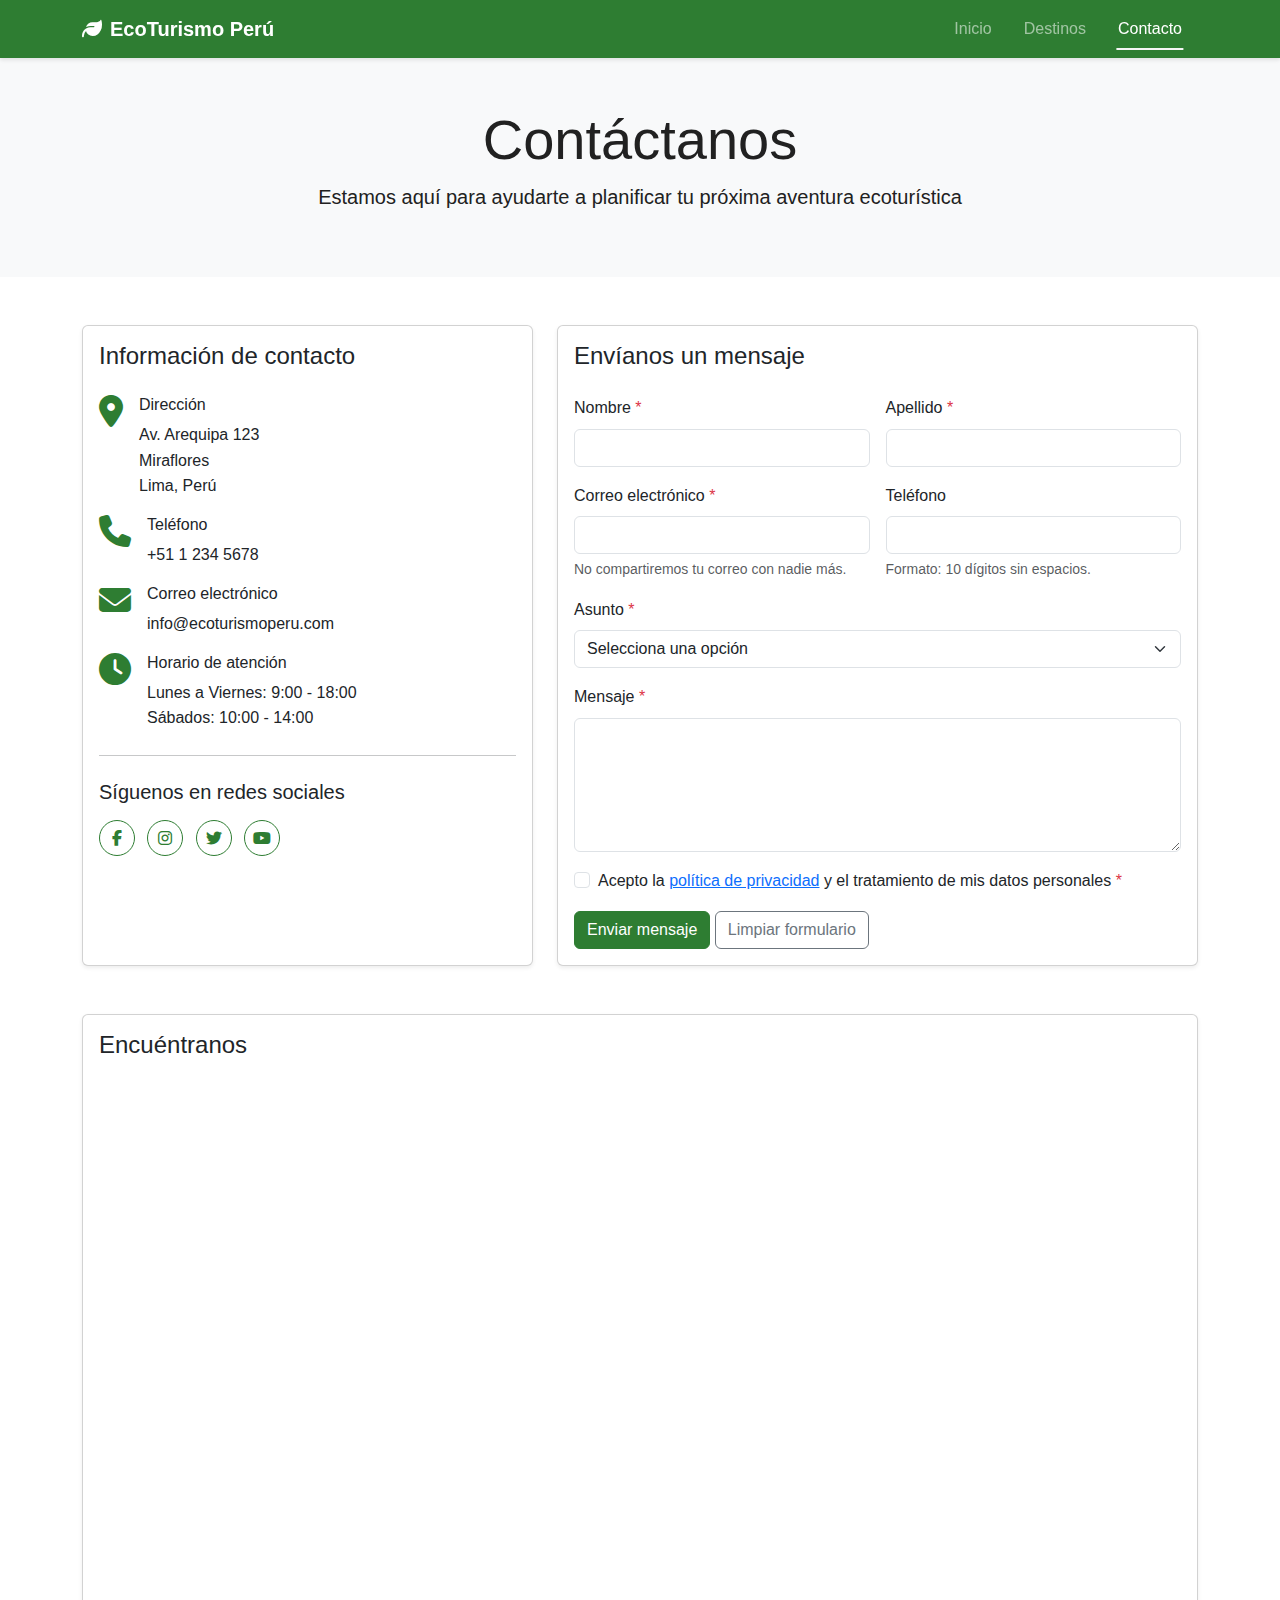
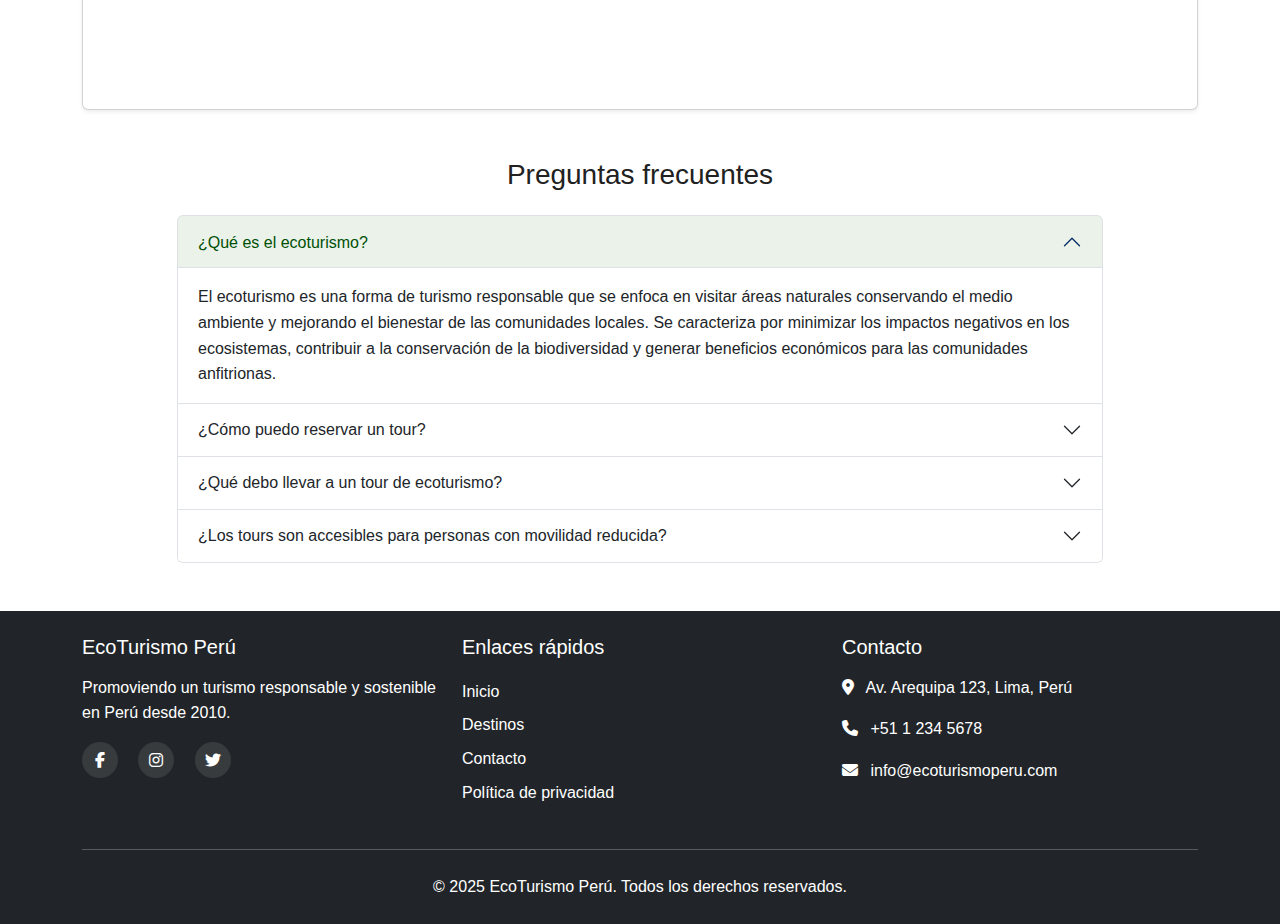
<file: contacto.html>
<!DOCTYPE html>
<html lang="es">
<head>
    <meta charset="UTF-8">
    <meta name="viewport" content="width=device-width, initial-scale=1.0">
    <title>Contacto - EcoTurismo Perú</title>
    <!-- Bootstrap CSS -->
    <link href="https://cdn.jsdelivr.net/npm/bootstrap@5.3.0/dist/css/bootstrap.min.css" rel="stylesheet">
    <!-- Font Awesome para iconos -->
    <link rel="stylesheet" href="https://cdnjs.cloudflare.com/ajax/libs/font-awesome/6.4.0/css/all.min.css">
    <!-- CSS personalizado -->
    <link rel="stylesheet" href="css/styles.css">
</head>
<body>
    <!-- Barra de navegación accesible -->
    <nav class="navbar navbar-expand-lg navbar-dark bg-primary sticky-top" role="navigation" aria-label="Menú principal">
        <div class="container">
            <a class="navbar-brand" href="index.html" aria-label="Inicio">
                <i class="fas fa-leaf me-2" aria-hidden="true"></i>EcoTurismo Perú
            </a>
            <button class="navbar-toggler" type="button" data-bs-toggle="collapse" data-bs-target="#navbarNav" 
                    aria-controls="navbarNav" aria-expanded="false" aria-label="Mostrar menú de navegación">
                <span class="navbar-toggler-icon"></span>
            </button>
            <div class="collapse navbar-collapse" id="navbarNav">
                <ul class="navbar-nav ms-auto">
                    <li class="nav-item">
                        <a class="nav-link" href="index.html">Inicio</a>
                    </li>
                    <li class="nav-item">
                        <a class="nav-link" href="destinos.html">Destinos</a>
                    </li>
                    <li class="nav-item">
                        <a class="nav-link active" href="contacto.html" aria-current="page">Contacto</a>
                    </li>
                </ul>
            </div>
        </div>
    </nav>

    <!-- Cabecera de la página -->
    <header class="bg-light py-5">
        <div class="container">
            <div class="row align-items-center">
                <div class="col-lg-8 mx-auto text-center">
                    <h1 class="display-4">Contáctanos</h1>
                    <p class="lead">Estamos aquí para ayudarte a planificar tu próxima aventura ecoturística</p>
                </div>
            </div>
        </div>
    </header>

    <!-- Sección principal de contacto -->
    <section class="container my-5">
        <div class="row">
            <!-- Información de contacto -->
            <div class="col-lg-5 mb-4 mb-lg-0">
                <div class="card h-100 shadow-sm">
                    <div class="card-body">
                        <h2 class="h4 mb-4">Información de contacto</h2>
                        <div class="d-flex mb-3">
                            <div class="flex-shrink-0">
                                <i class="fas fa-map-marker-alt fa-2x text-primary" aria-hidden="true"></i>
                            </div>
                            <div class="ms-3">
                                <h3 class="h6">Dirección</h3>
                                <address class="mb-0">
                                    Av. Arequipa 123<br>
                                    Miraflores<br>
                                    Lima, Perú
                                </address>
                            </div>
                        </div>
                        <div class="d-flex mb-3">
                            <div class="flex-shrink-0">
                                <i class="fas fa-phone fa-2x text-primary" aria-hidden="true"></i>
                            </div>
                            <div class="ms-3">
                                <h3 class="h6">Teléfono</h3>
                                <p class="mb-0">+51 1 234 5678</p>
                            </div>
                        </div>
                        <div class="d-flex mb-3">
                            <div class="flex-shrink-0">
                                <i class="fas fa-envelope fa-2x text-primary" aria-hidden="true"></i>
                            </div>
                            <div class="ms-3">
                                <h3 class="h6">Correo electrónico</h3>
                                <p class="mb-0">info@ecoturismoperu.com</p>
                            </div>
                        </div>
                        <div class="d-flex">
                            <div class="flex-shrink-0">
                                <i class="fas fa-clock fa-2x text-primary" aria-hidden="true"></i>
                            </div>
                            <div class="ms-3">
                                <h3 class="h6">Horario de atención</h3>
                                <p class="mb-0">Lunes a Viernes: 9:00 - 18:00<br>Sábados: 10:00 - 14:00</p>
                            </div>
                        </div>
                        
                        <hr class="my-4">
                        
                        <h3 class="h5 mb-3">Síguenos en redes sociales</h3>
                        <div class="social-links">
                            <a href="#" class="btn btn-outline-primary me-2" aria-label="Facebook">
                                <i class="fab fa-facebook-f" aria-hidden="true"></i>
                            </a>
                            <a href="#" class="btn btn-outline-primary me-2" aria-label="Instagram">
                                <i class="fab fa-instagram" aria-hidden="true"></i>
                            </a>
                            <a href="#" class="btn btn-outline-primary me-2" aria-label="Twitter">
                                <i class="fab fa-twitter" aria-hidden="true"></i>
                            </a>
                            <a href="#" class="btn btn-outline-primary" aria-label="YouTube">
                                <i class="fab fa-youtube" aria-hidden="true"></i>
                            </a>
                        </div>
                    </div>
                </div>
            </div>
            
            <!-- Formulario de contacto accesible -->
            <div class="col-lg-7">
                <div class="card shadow-sm">
                    <div class="card-body">
                        <h2 class="h4 mb-4">Envíanos un mensaje</h2>
                        <form id="contactForm" class="needs-validation" novalidate>
                            <div class="row g-3">
                                <div class="col-md-6">
                                    <label for="nombre" class="form-label">Nombre <span class="text-danger">*</span></label>
                                    <input type="text" class="form-control" id="nombre" required aria-describedby="nombreHelp">
                                    <div class="invalid-feedback">
                                        Por favor, introduce tu nombre.
                                    </div>
                                </div>
                                <div class="col-md-6">
                                    <label for="apellido" class="form-label">Apellido <span class="text-danger">*</span></label>
                                    <input type="text" class="form-control" id="apellido" required>
                                    <div class="invalid-feedback">
                                        Por favor, introduce tu apellido.
                                    </div>
                                </div>
                                <div class="col-md-6">
                                    <label for="email" class="form-label">Correo electrónico <span class="text-danger">*</span></label>
                                    <input type="email" class="form-control" id="email" required aria-describedby="emailHelp">
                                    <div class="invalid-feedback">
                                        Por favor, introduce un correo electrónico válido.
                                    </div>
                                    <div id="emailHelp" class="form-text">No compartiremos tu correo con nadie más.</div>
                                </div>
                                <div class="col-md-6">
                                    <label for="telefono" class="form-label">Teléfono</label>
                                    <input type="tel" class="form-control" id="telefono" pattern="[0-9]{10}" aria-describedby="telefonoHelp">
                                    <div class="invalid-feedback">
                                        Por favor, introduce un número de teléfono válido (10 dígitos).
                                    </div>
                                    <div id="telefonoHelp" class="form-text">Formato: 10 dígitos sin espacios.</div>
                                </div>
                                <div class="col-12">
                                    <label for="asunto" class="form-label">Asunto <span class="text-danger">*</span></label>
                                    <select class="form-select" id="asunto" required aria-describedby="asuntoHelp">
                                        <option value="" selected disabled>Selecciona una opción</option>
                                        <option value="informacion">Solicitud de información</option>
                                        <option value="reservacion">Reservación</option>
                                        <option value="comentario">Comentario o sugerencia</option>
                                        <option value="otro">Otro</option>
                                    </select>
                                    <div class="invalid-feedback">
                                        Por favor, selecciona un asunto.
                                    </div>
                                </div>
                                <div class="col-12">
                                    <label for="mensaje" class="form-label">Mensaje <span class="text-danger">*</span></label>
                                    <textarea class="form-control" id="mensaje" rows="5" required aria-describedby="mensajeHelp"></textarea>
                                    <div class="invalid-feedback">
                                        Por favor, escribe tu mensaje.
                                    </div>
                                </div>
                                <div class="col-12">
                                    <div class="form-check">
                                        <input class="form-check-input" type="checkbox" id="privacidadCheck" required>
                                        <label class="form-check-label" for="privacidadCheck">
                                            Acepto la <a href="#">política de privacidad</a> y el tratamiento de mis datos personales <span class="text-danger">*</span>
                                        </label>
                                        <div class="invalid-feedback">
                                            Debes aceptar la política de privacidad para continuar.
                                        </div>
                                    </div>
                                </div>
                                <div class="col-12">
                                    <button type="submit" class="btn btn-primary">Enviar mensaje</button>
                                    <button type="reset" class="btn btn-outline-secondary">Limpiar formulario</button>
                                </div>
                            </div>
                        </form>
                    </div>
                </div>
            </div>
        </div>
    </section>

    <!-- Sección de mapa -->
    <section class="container my-5">
        <div class="card shadow-sm">
            <div class="card-body">
                <h2 class="h4 mb-4">Encuéntranos</h2>
                <div class="ratio ratio-16x9">
                    <iframe src="https://www.google.com/maps/embed?pb=!1m18!1m12!1m3!1d3901.664912953913!2d-77.03805548518764!3d-12.0725685914583!2m3!1f0!2f0!3f0!3m2!1i1024!2i768!4f13.1!3m3!1m2!1s0x9105c8199ea33425%3A0xf5e57ab0df5a5fce!2sAv.%20Arequipa%2C%20Miraflores%2015074%2C%20Per%C3%BA!5e0!3m2!1ses!2spe!4v1625678901234!5m2!1ses!2spe" 
                            width="600" height="450" style="border:0;" allowfullscreen="" loading="lazy" 
                            referrerpolicy="no-referrer-when-downgrade" title="Ubicación de nuestras oficinas en Lima, Perú"></iframe>
                </div>
            </div>
        </div>
    </section>

    <!-- Sección de preguntas frecuentes -->
    <section class="container my-5">
        <h2 class="h3 mb-4 text-center">Preguntas frecuentes</h2>
        <div class="row">
            <div class="col-lg-10 mx-auto">
                <div class="accordion" id="accordionFAQ">
                    <div class="accordion-item">
                        <h3 class="accordion-header" id="headingOne">
                            <button class="accordion-button" type="button" data-bs-toggle="collapse" data-bs-target="#collapseOne" aria-expanded="true" aria-controls="collapseOne">
                                ¿Qué es el ecoturismo?
                            </button>
                        </h3>
                        <div id="collapseOne" class="accordion-collapse collapse show" aria-labelledby="headingOne" data-bs-parent="#accordionFAQ">
                            <div class="accordion-body">
                                El ecoturismo es una forma de turismo responsable que se enfoca en visitar áreas naturales conservando el medio ambiente y mejorando el bienestar de las comunidades locales. Se caracteriza por minimizar los impactos negativos en los ecosistemas, contribuir a la conservación de la biodiversidad y generar beneficios económicos para las comunidades anfitrionas.
                            </div>
                        </div>
                    </div>
                    <div class="accordion-item">
                        <h3 class="accordion-header" id="headingTwo">
                            <button class="accordion-button collapsed" type="button" data-bs-toggle="collapse" data-bs-target="#collapseTwo" aria-expanded="false" aria-controls="collapseTwo">
                                ¿Cómo puedo reservar un tour?
                            </button>
                        </h3>
                        <div id="collapseTwo" class="accordion-collapse collapse" aria-labelledby="headingTwo" data-bs-parent="#accordionFAQ">
                            <div class="accordion-body">
                                Puedes reservar un tour de varias maneras: completando el formulario de contacto en esta página, llamándonos directamente al +51 1 234 5678, o enviándonos un correo electrónico a info@ecoturismoperu.com. Te responderemos en un plazo máximo de 24 horas con la disponibilidad y los detalles para confirmar tu reserva.
                            </div>
                        </div>
                    </div>
                    <div class="accordion-item">
                        <h3 class="accordion-header" id="headingThree">
                            <button class="accordion-button collapsed" type="button" data-bs-toggle="collapse" data-bs-target="#collapseThree" aria-expanded="false" aria-controls="collapseThree">
                                ¿Qué debo llevar a un tour de ecoturismo?
                            </button>
                        </h3>
                        <div id="collapseThree" class="accordion-collapse collapse" aria-labelledby="headingThree" data-bs-parent="#accordionFAQ">
                            <div class="accordion-body">
                                Recomendamos llevar: ropa cómoda y adecuada para el clima, calzado para caminatas, protector solar biodegradable, repelente de insectos natural, sombrero o gorra, botella de agua reutilizable, cámara fotográfica, binoculares (para observación de aves), y una pequeña mochila. Dependiendo del destino específico, te proporcionaremos una lista detallada al momento de tu reserva.
                            </div>
                        </div>
                    </div>
                    <div class="accordion-item">
                        <h3 class="accordion-header" id="headingFour">
                            <button class="accordion-button collapsed" type="button" data-bs-toggle="collapse" data-bs-target="#collapseFour" aria-expanded="false" aria-controls="collapseFour">
                                ¿Los tours son accesibles para personas con movilidad reducida?
                            </button>
                        </h3>
                        <div id="collapseFour" class="accordion-collapse collapse" aria-labelledby="headingFour" data-bs-parent="#accordionFAQ">
                            <div class="accordion-body">
                                Algunos de nuestros tours están adaptados para personas con movilidad reducida. Te recomendamos contactarnos directamente para discutir tus necesidades específicas y podamos recomendarte las opciones más adecuadas. Trabajamos constantemente para hacer nuestros servicios más accesibles e inclusivos.
                            </div>
                        </div>
                    </div>
                </div>
            </div>
        </div>
    </section>

    <!-- Pie de página -->
    <footer class="bg-dark text-white py-4">
        <div class="container">
            <div class="row">
                <div class="col-md-4 mb-4 mb-md-0">
                    <h3 class="h5 mb-3">EcoTurismo Perú</h3>
                    <p>Promoviendo un turismo responsable y sostenible en Perú desde 2010.</p>
                    <ul class="list-inline social-links">
                        <li class="list-inline-item">
                            <a href="#" class="text-white" aria-label="Facebook">
                                <i class="fab fa-facebook-f" aria-hidden="true"></i>
                            </a>
                        </li>
                        <li class="list-inline-item">
                            <a href="#" class="text-white" aria-label="Instagram">
                                <i class="fab fa-instagram" aria-hidden="true"></i>
                            </a>
                        </li>
                        <li class="list-inline-item">
                            <a href="#" class="text-white" aria-label="Twitter">
                                <i class="fab fa-twitter" aria-hidden="true"></i>
                            </a>
                        </li>
                    </ul>
                </div>
                <div class="col-md-4 mb-4 mb-md-0">
                    <h3 class="h5 mb-3">Enlaces rápidos</h3>
                    <ul class="list-unstyled footer-links">
                        <li><a href="index.html" class="text-white">Inicio</a></li>
                        <li><a href="destinos.html" class="text-white">Destinos</a></li>
                        <li><a href="contacto.html" class="text-white">Contacto</a></li>
                        <li><a href="#" class="text-white">Política de privacidad</a></li>
                    </ul>
                </div>
                <div class="col-md-4">
                    <h3 class="h5 mb-3">Contacto</h3>
                    <address>
                        <p><i class="fas fa-map-marker-alt me-2" aria-hidden="true"></i> Av. Arequipa 123, Lima, Perú</p>
                        <p><i class="fas fa-phone me-2" aria-hidden="true"></i> +51 1 234 5678</p>
                        <p><i class="fas fa-envelope me-2" aria-hidden="true"></i> info@ecoturismoperu.com</p>
                    </address>
                </div>
            </div>
            <hr class="my-4">
            <div class="text-center">
                <p class="mb-0">&copy; 2025 EcoTurismo Perú. Todos los derechos reservados.</p>
            </div>
        </div>
    </footer>

    <!-- Bootstrap JS -->
    <script src="https://cdn.jsdelivr.net/npm/bootstrap@5.3.0/dist/js/bootstrap.bundle.min.js"></script>
    <!-- JavaScript personalizado -->
    <script src="js/scripts.js"></script>
</body>
</html>
</file>
<file: css/styles.css>
/* 
* EcoTurismo México - Estilos principales
* Enfoque Mobile First con diseño responsivo
*/

/* Variables CSS para consistencia en colores y facilitar cambios */
:root {
    --primary-color: #2e7d32;      /* Verde principal */
    --primary-dark: #005005;       /* Verde oscuro */
    --primary-light: #60ad5e;      /* Verde claro */
    --secondary-color: #1565c0;    /* Azul secundario */
    --accent-color: #ff8f00;       /* Naranja acento */
    --text-dark: #212121;          /* Texto oscuro */
    --text-light: #f5f5f5;         /* Texto claro */
    --bg-light: #f8f9fa;           /* Fondo claro */
    --bg-dark: #343a40;            /* Fondo oscuro */
    --border-radius: 0.375rem;     /* Radio de borde consistente */
    --transition-speed: 0.3s;      /* Velocidad de transición estándar */
}

/* Estilos generales y reset */
* {
    margin: 0;
    padding: 0;
    box-sizing: border-box;
}

body {
    font-family: 'Segoe UI', Tahoma, Geneva, Verdana, sans-serif;
    line-height: 1.6;
    color: var(--text-dark);
    background-color: #fff;
    overflow-x: hidden;
}

/* Sobrescribir colores de Bootstrap para mantener consistencia */
.bg-primary {
    background-color: var(--primary-color) !important;
}

.text-primary {
    color: var(--primary-color) !important;
}

.btn-primary {
    background-color: var(--primary-color);
    border-color: var(--primary-color);
}

.btn-primary:hover, .btn-primary:focus {
    background-color: var(--primary-dark);
    border-color: var(--primary-dark);
}

.btn-outline-primary {
    color: var(--primary-color);
    border-color: var(--primary-color);
}

.btn-outline-primary:hover, .btn-outline-primary:focus {
    background-color: var(--primary-color);
    border-color: var(--primary-color);
}

/* Mejoras de accesibilidad */
:focus {
    outline: 3px solid var(--accent-color);
    outline-offset: 2px;
}

.visually-hidden:not(:focus):not(:active) {
    clip: rect(0 0 0 0);
    clip-path: inset(50%);
    height: 1px;
    overflow: hidden;
    position: absolute;
    white-space: nowrap;
    width: 1px;
}

/* Estilos de navegación */
.navbar {
    box-shadow: 0 2px 4px rgba(0, 0, 0, 0.1);
}

.navbar-brand {
    font-weight: 700;
    font-size: 1.25rem;
}

.nav-link {
    position: relative;
    transition: color var(--transition-speed);
}

.nav-link::after {
    content: '';
    position: absolute;
    bottom: 0;
    left: 50%;
    width: 0;
    height: 2px;
    background-color: var(--text-light);
    transition: all var(--transition-speed);
    transform: translateX(-50%);
}

.nav-link:hover::after,
.nav-link.active::after {
    width: 70%;
}

/* Estilos del hero y carrusel */
.hero-section {
    position: relative;
}

.carousel-item {
    height: 60vh;
    min-height: 300px;
    background: no-repeat center center scroll;
    background-size: cover;
}

.carousel-item img {
    object-fit: cover;
    height: 100%;
    filter: brightness(0.7);
}

.carousel-caption {
    bottom: 20%;
    z-index: 10;
    text-shadow: 0 1px 3px rgba(0, 0, 0, 0.6);
}

/* Mejora para dispositivos móviles */
@media (max-width: 767.98px) {
    .carousel-caption {
        display: block !important;
        bottom: 10%;
        padding: 10px;
    }
    
    .carousel-caption h1, .carousel-caption h2 {
        font-size: 1.5rem;
    }
    
    .carousel-caption p {
        font-size: 1rem;
        margin-bottom: 0.5rem;
    }
    
    .carousel-item {
        height: 50vh;
    }
}

/* Estilos de secciones */
.section-title {
    position: relative;
    margin-bottom: 2rem;
    font-weight: 700;
}

.section-title::after {
    content: '';
    position: absolute;
    bottom: -10px;
    left: 50%;
    transform: translateX(-50%);
    width: 80px;
    height: 3px;
    background-color: var(--primary-color);
}

/* Tarjetas de destinos */
.destination-card {
    transition: transform var(--transition-speed), box-shadow var(--transition-speed);
    border: none;
    overflow: hidden;
}

.destination-card:hover {
    transform: translateY(-5px);
    box-shadow: 0 10px 20px rgba(0, 0, 0, 0.1);
}

.destination-card img {
    height: 200px;
    object-fit: cover;
    transition: transform var(--transition-speed);
}

.destination-card:hover img {
    transform: scale(1.05);
}

/* Estilos para testimonios */
.testimonial-item {
    background-color: var(--bg-light);
    border-radius: var(--border-radius);
}

.testimonial-text {
    font-style: italic;
    position: relative;
    padding: 0 20px;
}

.testimonial-text::before,
.testimonial-text::after {
    content: '"';
    font-size: 1.5rem;
    color: var(--primary-light);
}

/* Estilos para formularios */
.form-control:focus {
    border-color: var(--primary-light);
    box-shadow: 0 0 0 0.2rem rgba(46, 125, 50, 0.25);
}

/* Estilos para el pie de página */
footer {
    background-color: var(--bg-dark);
}

.footer-links a {
    display: block;
    padding: 0.25rem 0;
    transition: transform var(--transition-speed);
    text-decoration: none;
}

.footer-links a:hover {
    transform: translateX(5px);
}

.social-links a {
    display: inline-flex;
    align-items: center;
    justify-content: center;
    width: 36px;
    height: 36px;
    border-radius: 50%;
    background-color: rgba(255, 255, 255, 0.1);
    transition: background-color var(--transition-speed);
    margin-right: 0.5rem;
    text-decoration: none;
}

.social-links a:hover {
    background-color: rgba(255, 255, 255, 0.2);
}

/* Estilos para la página de destinos */
.badge {
    font-weight: 500;
    padding: 0.5em 0.75em;
}

/* Estilos para la página de contacto */
.contact-info-item {
    margin-bottom: 1.5rem;
}

/* Estilos para el acordeón de preguntas frecuentes */
.accordion-button:not(.collapsed) {
    background-color: rgba(46, 125, 50, 0.1);
    color: var(--primary-dark);
}

.accordion-button:focus {
    box-shadow: 0 0 0 0.25rem rgba(46, 125, 50, 0.25);
}

/* Mejoras de contraste para accesibilidad */
.text-muted {
    color: #6c757d !important;
}

/* Media queries para diseño responsivo */
/* Tablets */
@media (min-width: 768px) {
    .carousel-item {
        height: 65vh;
    }
    
    .carousel-caption {
        bottom: 25%;
    }
}

/* Escritorios */
@media (min-width: 992px) {
    .carousel-item {
        height: 70vh;
    }
    
    .carousel-caption {
        bottom: 30%;
    }
    
    .navbar-expand-lg .navbar-nav .nav-link {
        padding-right: 1rem;
        padding-left: 1rem;
    }
}

/* Pantallas grandes */
@media (min-width: 1200px) {
    .container {
        max-width: 1140px;
    }
}

/* Animaciones sutiles */
@keyframes fadeIn {
    from { opacity: 0; }
    to { opacity: 1; }
}

.fade-in {
    animation: fadeIn 1s ease-in;
}

/* Clases de utilidad */
.shadow-sm {
    box-shadow: 0 0.125rem 0.25rem rgba(0, 0, 0, 0.075) !important;
}

.shadow {
    box-shadow: 0 0.5rem 1rem rgba(0, 0, 0, 0.15) !important;
}

/* Estilos para imágenes y figuras */
img {
    max-width: 100%;
    height: auto;
}

/* Estilos para el botón de volver arriba */
.back-to-top {
    position: fixed;
    bottom: 20px;
    right: 20px;
    display: none;
    width: 40px;
    height: 40px;
    border-radius: 50%;
    background-color: var(--primary-color);
    color: white;
    text-align: center;
    line-height: 40px;
    z-index: 99;
    transition: background-color var(--transition-speed);
}

.back-to-top:hover {
    background-color: var(--primary-dark);
}

.back-to-top i {
    line-height: 40px;
}

/* Estilos para el estado de carga */
.loading {
    position: relative;
}

.loading::after {
    content: '';
    position: absolute;
    top: 0;
    left: 0;
    width: 100%;
    height: 100%;
    background-color: rgba(255, 255, 255, 0.7);
    display: flex;
    justify-content: center;
    align-items: center;
    z-index: 1000;
}

/* Mejoras de alto contraste para accesibilidad */
@media (prefers-contrast: more) {
    :root {
        --primary-color: #006400;
        --primary-dark: #004d00;
        --text-dark: #000000;
        --text-light: #ffffff;
    }
    
    .text-muted {
        color: #444444 !important;
    }
    
    a {
        text-decoration: underline;
    }
}

/* Soporte para modo oscuro */
@media (prefers-color-scheme: dark) {
    :root {
        --text-dark: #f5f5f5;
        --text-light: #212121;
        --bg-light: #343a40;
        --bg-dark: #212529;
    }
    
    body {
        background-color: #212529;
        color: var(--text-dark);
    }
    
    .card {
        background-color: #a3a3a3;
        border-color: #030303;
    }
    
    .bg-light {
        background-color: #343a40 !important;
    }
    
    .text-muted {
        color: #adb5bd !important;
    }
}
</file>
